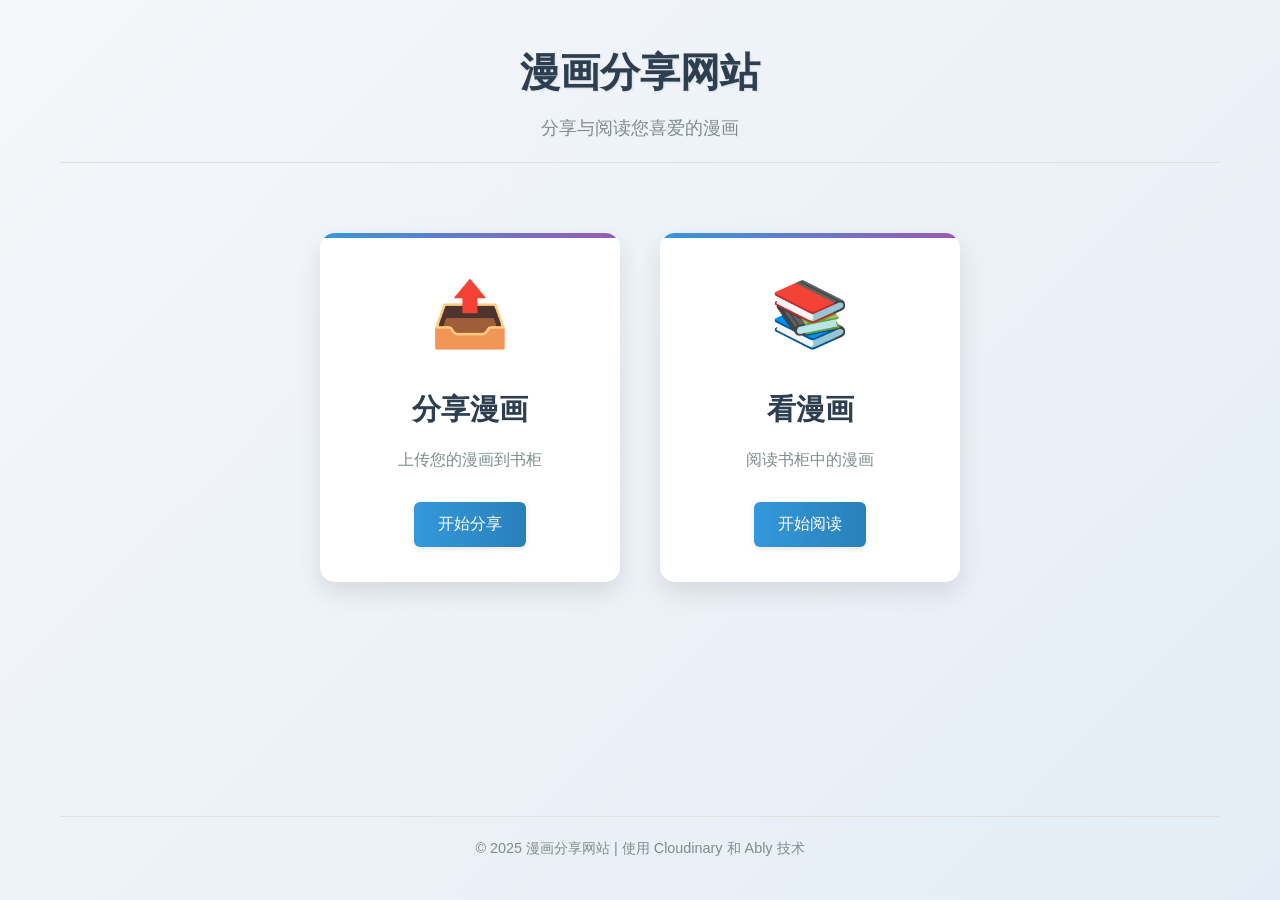
<file: index.html>
<!DOCTYPE html>
<html lang="zh-CN">
<head>
    <meta charset="UTF-8">
    <meta name="viewport" content="width=device-width, initial-scale=1.0">
    <title>漫画分享网站</title>
    <link rel="stylesheet" href="assets/css/styles.css">
    <link rel="icon" href="data:image/svg+xml,<svg xmlns=%22http://www.w3.org/2000/svg%22 viewBox=%220 0 100 100%22><text y=%22.9em%22 font-size=%2290%22>📚</text></svg>">
</head>
<body>
    <div class="container">
        <header>
            <h1>漫画分享网站</h1>
            <p>分享与阅读您喜爱的漫画</p>
        </header>
        
        <main>
            <div class="options">
                <div class="option-card" id="share-option">
                    <div class="icon">📤</div>
                    <h2>分享漫画</h2>
                    <p>上传您的漫画到书柜</p>
                    <button id="start-share-btn" class="primary-btn">开始分享</button>
                </div>
                
                <div class="option-card" id="read-option">
                    <div class="icon">📚</div>
                    <h2>看漫画</h2>
                    <p>阅读书柜中的漫画</p>
                    <button id="start-read-btn" class="primary-btn">开始阅读</button>
                </div>
            </div>
        </main>
        
        <footer>
            <p>© 2025 漫画分享网站 | 使用 Cloudinary 和 Ably 技术</p>
        </footer>
    </div>
    
    <script src="https://cdn.ably.com/lib/ably.min-1.js"></script>
    <script src="assets/js/main.js"></script>
</body>
</html>
</file>
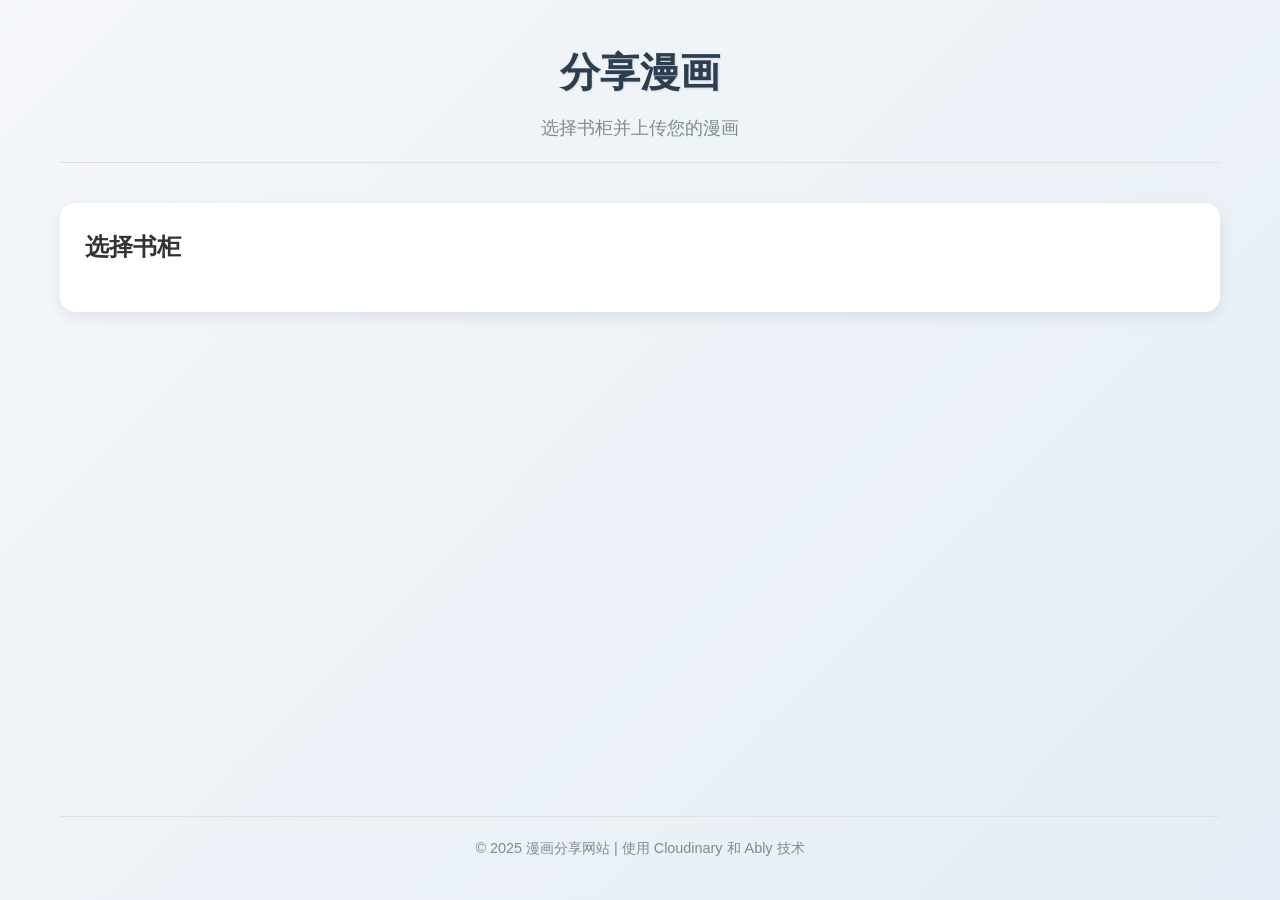
<file: share.html>
<!DOCTYPE html>
<html lang="zh-CN">
<head>
    <meta charset="UTF-8">
    <meta name="viewport" content="width=device-width, initial-scale=1.0">
    <title>分享漫画 - 漫画分享网站</title>
    <link rel="stylesheet" href="assets/css/styles.css">
    <link rel="icon" href="data:image/svg+xml,<svg xmlns=%22http://www.w3.org/2000/svg%22 viewBox=%220 0 100 100%22><text y=%22.9em%22 font-size=%2290%22>📤</text></svg>">
</head>
<body>
    <div class="container">
        <header>
            <h1>分享漫画</h1>
            <p>选择书柜并上传您的漫画</p>
        </header>
        
        <main>
            <div class="bookcase-selection">
                <h2>选择书柜</h2>
                <div class="bookcase-grid">
                    <!-- 书柜将通过JS动态生成 -->
                </div>
            </div>
            
            <div class="upload-section" style="display: none;">
                <h2>上传漫画</h2>
                <p>当前选中的书柜: <strong id="selected-bookcase-display">无</strong></p>
                <div class="upload-area" id="upload-area">
                    <div class="upload-icon">📁</div>
                    <p>拖放文件到此处或点击选择</p>
                    <p class="file-types">支持 PDF 和 ZIP 格式</p>
                    <input type="file" id="comic-file" accept=".pdf,.zip" required>
                </div>
                
                <div class="file-info" id="file-info" style="display: none;">
                    <h3>文件信息</h3>
                    <p id="file-name"></p>
                    <p id="file-size"></p>
                    <button id="upload-btn" class="primary-btn">上传漫画</button>
                </div>
                
                <div class="progress-container" id="progress-container" style="display: none;">
                    <div class="progress-bar">
                        <div class="progress" id="upload-progress"></div>
                    </div>
                    <p id="progress-text">上传中: 0%</p>
                </div>
                
                <div class="success-message" id="success-message" style="display: none;">
                    <div class="success-icon">✅</div>
                    <h3>上传成功！</h3>
                    <p>您的漫画已上传到书柜 <span id="selected-bookcase" class="highlight"></span></p>
                    <p>新书柜密码: <strong id="new-password" class="password-display"></strong></p>
                    <div class="share-actions">
                        <button id="copy-password" class="secondary-btn">复制密码</button>
                        <button id="back-btn" class="secondary-btn">返回首页</button>
                    </div>
                </div>
            </div>
        </main>
        
        <footer>
            <p>© 2025 漫画分享网站 | 使用 Cloudinary 和 Ably 技术</p>
        </footer>
    </div>
    
    <script src="https://cdn.ably.com/lib/ably.min-1.js"></script>
    <script src="assets/js/cloudinary.js"></script>
    <script src="assets/js/ably.js"></script>
    <script src="assets/js/main.js"></script>
</body>
</html>
</file>
<file: assets/css/styles.css>
/* 全局样式 */
* {
    margin: 0;
    padding: 0;
    box-sizing: border-box;
    font-family: 'Segoe UI', Tahoma, Geneva, Verdana, sans-serif;
}

body {
    background: linear-gradient(135deg, #f5f7fa 0%, #e4edf5 100%);
    color: #333;
    line-height: 1.6;
    min-height: 100vh;
}

.container {
    max-width: 1200px;
    margin: 0 auto;
    padding: 20px;
    display: flex;
    flex-direction: column;
    min-height: 100vh;
}

header {
    text-align: center;
    margin-bottom: 40px;
    padding: 20px 0;
    border-bottom: 1px solid #e0e0e0;
}

header h1 {
    font-size: 2.5rem;
    color: #2c3e50;
    margin-bottom: 10px;
    text-shadow: 1px 1px 2px rgba(0,0,0,0.1);
}

header p {
    color: #7f8c8d;
    font-size: 1.1rem;
}

footer {
    text-align: center;
    margin-top: auto;
    padding: 20px 0;
    border-top: 1px solid #e0e0e0;
    color: #7f8c8d;
    font-size: 0.9rem;
}

/* 按钮样式 */
.primary-btn, .secondary-btn, .control-btn {
    padding: 12px 24px;
    border: none;
    border-radius: 6px;
    font-size: 1rem;
    cursor: pointer;
    transition: all 0.3s ease;
    margin: 5px;
    box-shadow: 0 2px 5px rgba(0,0,0,0.1);
}

.primary-btn {
    background: linear-gradient(to right, #3498db, #2980b9);
    color: white;
}

.primary-btn:hover {
    background: linear-gradient(to right, #2980b9, #2573a7);
    transform: translateY(-2px);
    box-shadow: 0 4px 8px rgba(0,0,0,0.15);
}

.secondary-btn {
    background: linear-gradient(to right, #ecf0f1, #d5dbdb);
    color: #333;
}

.secondary-btn:hover {
    background: linear-gradient(to right, #d5dbdb, #bdc3c7);
    transform: translateY(-2px);
}

.control-btn {
    background: linear-gradient(to right, #34495e, #2c3e50);
    color: white;
    padding: 8px 16px;
    font-size: 0.9rem;
    min-width: 40px;
}

.control-btn:hover {
    background: linear-gradient(to right, #2c3e50, #1a242f);
    transform: translateY(-2px);
}

.control-btn:disabled {
    opacity: 0.5;
    cursor: not-allowed;
}

/* 首页选项卡片 */
.options {
    display: flex;
    justify-content: center;
    gap: 40px;
    flex-wrap: wrap;
    margin: 30px 0;
}

.option-card {
    background: white;
    border-radius: 15px;
    box-shadow: 0 10px 25px rgba(0, 0, 0, 0.1);
    padding: 30px;
    width: 300px;
    text-align: center;
    transition: transform 0.3s ease, box-shadow 0.3s ease;
    position: relative;
    overflow: hidden;
}

.option-card::before {
    content: '';
    position: absolute;
    top: 0;
    left: 0;
    width: 100%;
    height: 5px;
    background: linear-gradient(to right, #3498db, #9b59b6);
}

.option-card:hover {
    transform: translateY(-10px) scale(1.03);
    box-shadow: 0 15px 35px rgba(0, 0, 0, 0.15);
}

.option-card .icon {
    font-size: 4rem;
    margin-bottom: 20px;
    display: block;
    transition: transform 0.3s ease;
}

.option-card:hover .icon {
    transform: scale(1.1);
}

.option-card h2 {
    font-size: 1.8rem;
    margin-bottom: 15px;
    color: #2c3e50;
}

.option-card p {
    color: #7f8c8d;
    margin-bottom: 25px;
    font-size: 1rem;
}

/* 书柜选择 */
.bookcase-selection {
    background: white;
    border-radius: 15px;
    padding: 25px;
    box-shadow: 0 5px 15px rgba(0, 0, 0, 0.08);
    margin-bottom: 30px;
}

.bookcase-grid {
    display: grid;
    grid-template-columns: repeat(auto-fill, minmax(150px, 1fr));
    gap: 20px;
    margin-top: 20px;
}

.bookcase {
    background: white;
    border-radius: 12px;
    box-shadow: 0 5px 15px rgba(0, 0, 0, 0.08);
    padding: 20px;
    text-align: center;
    cursor: pointer;
    transition: all 0.3s ease;
    border: 2px solid transparent;
    position: relative;
}

.bookcase:hover {
    border-color: #3498db;
    transform: translateY(-5px);
    box-shadow: 0 8px 20px rgba(0, 0, 0, 0.12);
}

.bookcase.selected {
    border-color: #3498db;
    background: linear-gradient(to bottom right, #ebf5fb, #d6eaf8);
    box-shadow: 0 8px 20px rgba(52, 152, 219, 0.2);
    transform: translateY(-5px);
}

.bookcase.selected::after {
    content: '✓';
    position: absolute;
    top: -10px;
    right: -10px;
    width: 30px;
    height: 30px;
    background: #2ecc71;
    color: white;
    border-radius: 50%;
    display: flex;
    align-items: center;
    justify-content: center;
    font-size: 18px;
    box-shadow: 0 3px 8px rgba(0,0,0,0.2);
}

.bookcase-icon {
    font-size: 2.5rem;
    margin-bottom: 10px;
    display: block;
}

/* 上传区域 */
.upload-section {
    margin-top: 30px;
    background: white;
    border-radius: 15px;
    padding: 25px;
    box-shadow: 0 5px 15px rgba(0, 0, 0, 0.08);
}

.upload-area {
    border: 3px dashed #bdc3c7;
    border-radius: 12px;
    padding: 50px 30px;
    text-align: center;
    background: #f8f9fa;
    cursor: pointer;
    transition: all 0.3s ease;
}

.upload-area:hover, .upload-area.drag-over {
    border-color: #3498db;
    background: #ebf5fb;
    box-shadow: inset 0 0 20px rgba(52, 152, 219, 0.1);
}

.upload-icon {
    font-size: 3.5rem;
    margin-bottom: 15px;
    color: #3498db;
}

.file-types {
    color: #7f8c8d;
    font-size: 0.9rem;
    margin-top: 10px;
}

.file-info {
    background: white;
    border-radius: 12px;
    padding: 20px;
    margin-top: 25px;
    box-shadow: 0 3px 10px rgba(0, 0, 0, 0.08);
    border-left: 4px solid #3498db;
}

.file-info h3 {
    color: #2c3e50;
    margin-bottom: 15px;
}

/* 进度条 */
.progress-container {
    margin-top: 25px;
    background: white;
    border-radius: 12px;
    padding: 20px;
    box-shadow: 0 3px 10px rgba(0, 0, 0, 0.08);
}

.progress-bar {
    width: 100%;
    height: 20px;
    background: #ecf0f1;
    border-radius: 10px;
    overflow: hidden;
    margin-bottom: 10px;
}

.progress {
    height: 100%;
    background: linear-gradient(to right, #2ecc71, #3498db);
    width: 0%;
    transition: width 0.5s ease;
    border-radius: 10px;
}

/* 成功消息 */
.success-message {
    background: linear-gradient(to bottom right, #2ecc71, #27ae60);
    color: white;
    border-radius: 15px;
    padding: 30px;
    text-align: center;
    margin-top: 25px;
    box-shadow: 0 10px 25px rgba(46, 204, 113, 0.3);
}

.success-icon {
    font-size: 4rem;
    margin-bottom: 20px;
    display: block;
    animation: pulse 1.5s infinite;
}

@keyframes pulse {
    0% { transform: scale(1); }
    50% { transform: scale(1.1); }
    100% { transform: scale(1); }
}

.success-message h3 {
    font-size: 1.8rem;
    margin-bottom: 15px;
}

.highlight {
    background: rgba(255, 255, 255, 0.2);
    padding: 2px 8px;
    border-radius: 5px;
    font-weight: bold;
}

.password-display {
    font-family: monospace;
    font-size: 1.4rem;
    letter-spacing: 2px;
    background: rgba(0, 0, 0, 0.1);
    padding: 5px 15px;
    border-radius: 5px;
    display: inline-block;
    margin: 5px 0;
}

.share-actions {
    display: flex;
    justify-content: center;
    gap: 15px;
    margin-top: 20px;
}

/* 密码部分 */
.password-section {
    margin-top: 30px;
    text-align: center;
    background: white;
    border-radius: 15px;
    padding: 25px;
    box-shadow: 0 5px 15px rgba(0, 0, 0, 0.08);
}

.password-container {
    display: flex;
    justify-content: center;
    align-items: center;
    gap: 10px;
    margin-top: 20px;
    max-width: 400px;
    margin-left: auto;
    margin-right: auto;
}

#password-input {
    padding: 14px 20px;
    border: 2px solid #bdc3c7;
    border-radius: 8px;
    font-size: 1.2rem;
    width: 200px;
    text-align: center;
    transition: all 0.3s ease;
    letter-spacing: 2px;
    font-family: monospace;
}

#password-input:focus {
    outline: none;
    border-color: #3498db;
    box-shadow: 0 0 0 3px rgba(52, 152, 219, 0.2);
}

.password-toggle {
    background: #ecf0f1;
    border: none;
    border-radius: 8px;
    padding: 12px 15px;
    cursor: pointer;
    transition: all 0.3s ease;
    font-size: 1.2rem;
}

.password-toggle:hover {
    background: #d5dbdb;
}

.password-hint {
    margin-top: 15px;
    color: #7f8c8d;
    font-size: 0.95rem;
}

.error-message {
    color: #e74c3c;
    margin-top: 15px;
    font-weight: bold;
    background: rgba(231, 76, 60, 0.1);
    padding: 10px;
    border-radius: 8px;
    display: inline-block;
}

/* 漫画查看器 */
.comic-viewer {
    background: white;
    border-radius: 15px;
    box-shadow: 0 10px 30px rgba(0, 0, 0, 0.15);
    overflow: hidden;
    margin-top: 30px;
    display: flex;
    flex-direction: column;
    height: 80vh;
}

.viewer-header {
    background: linear-gradient(to right, #34495e, #2c3e50);
    color: white;
    padding: 15px 25px;
    display: flex;
    justify-content: space-between;
    align-items: center;
    flex-wrap: wrap;
}

.viewer-controls {
    display: flex;
    align-items: center;
    gap: 12px;
    flex-wrap: wrap;
}

#page-counter {
    margin: 0 15px;
    font-size: 1rem;
    min-width: 80px;
    text-align: center;
}

#zoom-percent {
    margin: 0 10px;
    min-width: 60px;
    text-align: center;
}

.viewer-container {
    padding: 20px;
    flex-grow: 1;
    display: flex;
    justify-content: center;
    align-items: center;
    overflow: auto;
    background: #2c3e50;
}

.pdf-viewer, .zip-viewer {
    max-width: 100%;
    max-height: 100%;
    overflow: auto;
    background: white;
    box-shadow: 0 5px 25px rgba(0,0,0,0.3);
}

#pdf-canvas, #comic-image {
    max-width: 100%;
    max-height: 100%;
    display: block;
    box-shadow: 0 5px 15px rgba(0,0,0,0.2);
    transition: transform 0.3s ease;
}

.viewer-footer {
    background: #ecf0f1;
    padding: 15px 25px;
    display: flex;
    justify-content: space-between;
    align-items: center;
    flex-wrap: wrap;
    gap: 15px;
}

.password-info {
    display: flex;
    align-items: center;
    gap: 10px;
    flex-wrap: wrap;
}

.update-indicator {
    background: #2ecc71;
    color: white;
    padding: 3px 10px;
    border-radius: 20px;
    font-size: 0.8rem;
    display: none;
}

/* 响应式设计 */
@media (max-width: 768px) {
    .options {
        flex-direction: column;
        align-items: center;
    }
    
    .bookcase-grid {
        grid-template-columns: repeat(auto-fill, minmax(130px, 1fr));
    }
    
    .viewer-header {
        flex-direction: column;
        gap: 15px;
        text-align: center;
    }
    
    .viewer-controls {
        justify-content: center;
        width: 100%;
    }
    
    .password-container {
        flex-direction: column;
    }
    
    #password-input {
        width: 100%;
        max-width: 300px;
    }
    
    .viewer-footer {
        flex-direction: column;
        text-align: center;
    }
    
    .password-info {
        justify-content: center;
    }
}

@media (max-width: 480px) {
    .option-card {
        width: 100%;
    }
    
    .bookcase {
        padding: 15px;
    }
    
    .control-btn {
        padding: 6px 12px;
        font-size: 0.8rem;
    }
    
    .viewer-controls {
        gap: 5px;
    }
    
    #page-counter, #zoom-percent {
        margin: 0 5px;
    }
}
</file>
